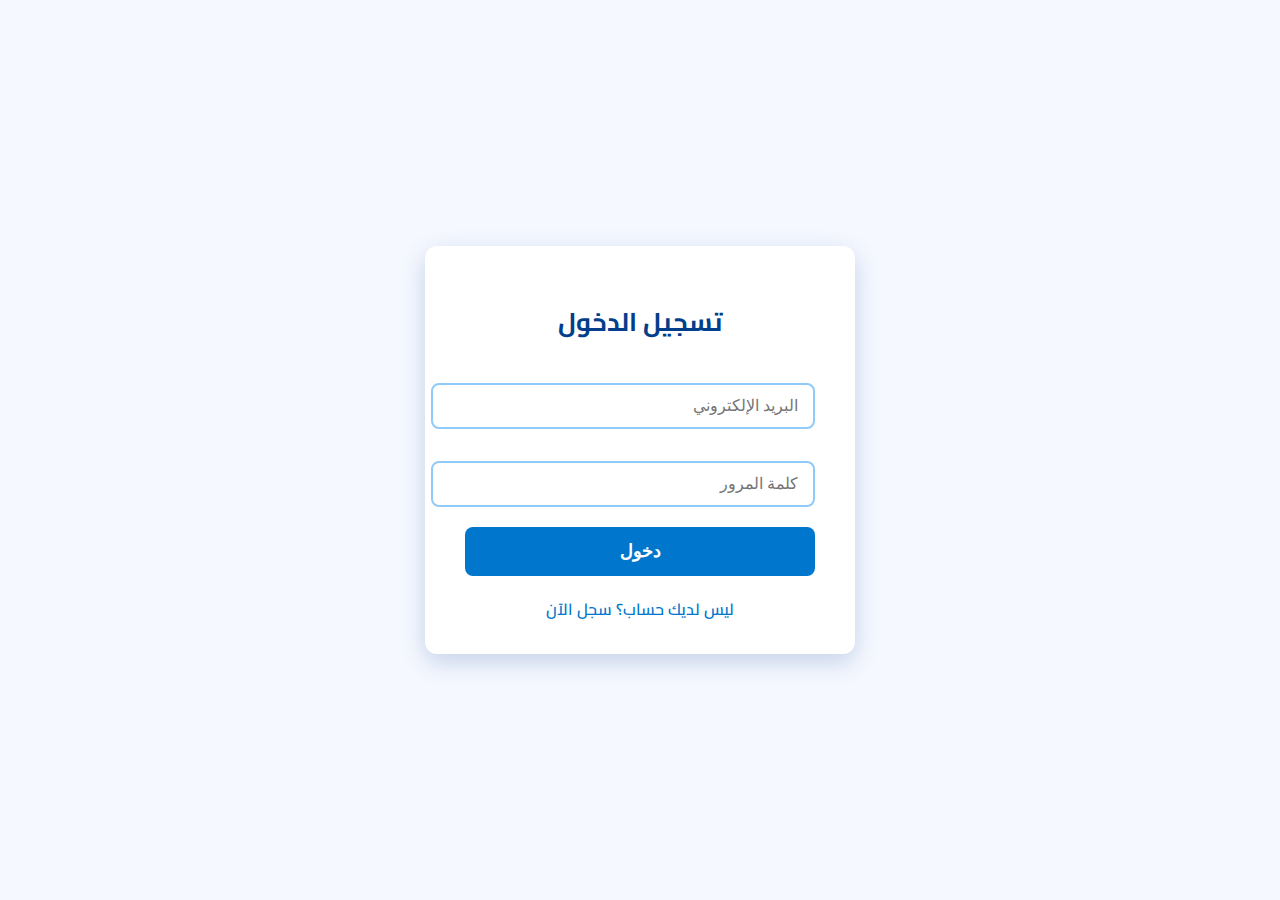
<file: index.html>
<!DOCTYPE html>
<html lang="ar" dir="rtl">
<head>
  <meta charset="UTF-8" />
  <meta name="viewport" content="width=device-width, initial-scale=1" />
  <title>منصة إدوفيا - تسجيل الدخول والتسجيل</title>
  <link rel="stylesheet" href="css/style.css">
</head>
<body class="auth-body">
  <div class="auth-container" id="auth-container">
    <h2 id="form-title">تسجيل الدخول</h2>
    <div class="message" id="message"></div>
    <form id="auth-form">
      <input type="email" id="email" placeholder="البريد الإلكتروني" required />
      <input type="password" id="password" placeholder="كلمة المرور" required />
      <button type="submit" id="submit-btn">دخول</button>
    </form>
    <div class="toggle-link" id="toggle-form">ليس لديك حساب؟ سجل الآن</div>
  </div>

  <script src="js/auth.js"></script>
</body>
</html>
</file>
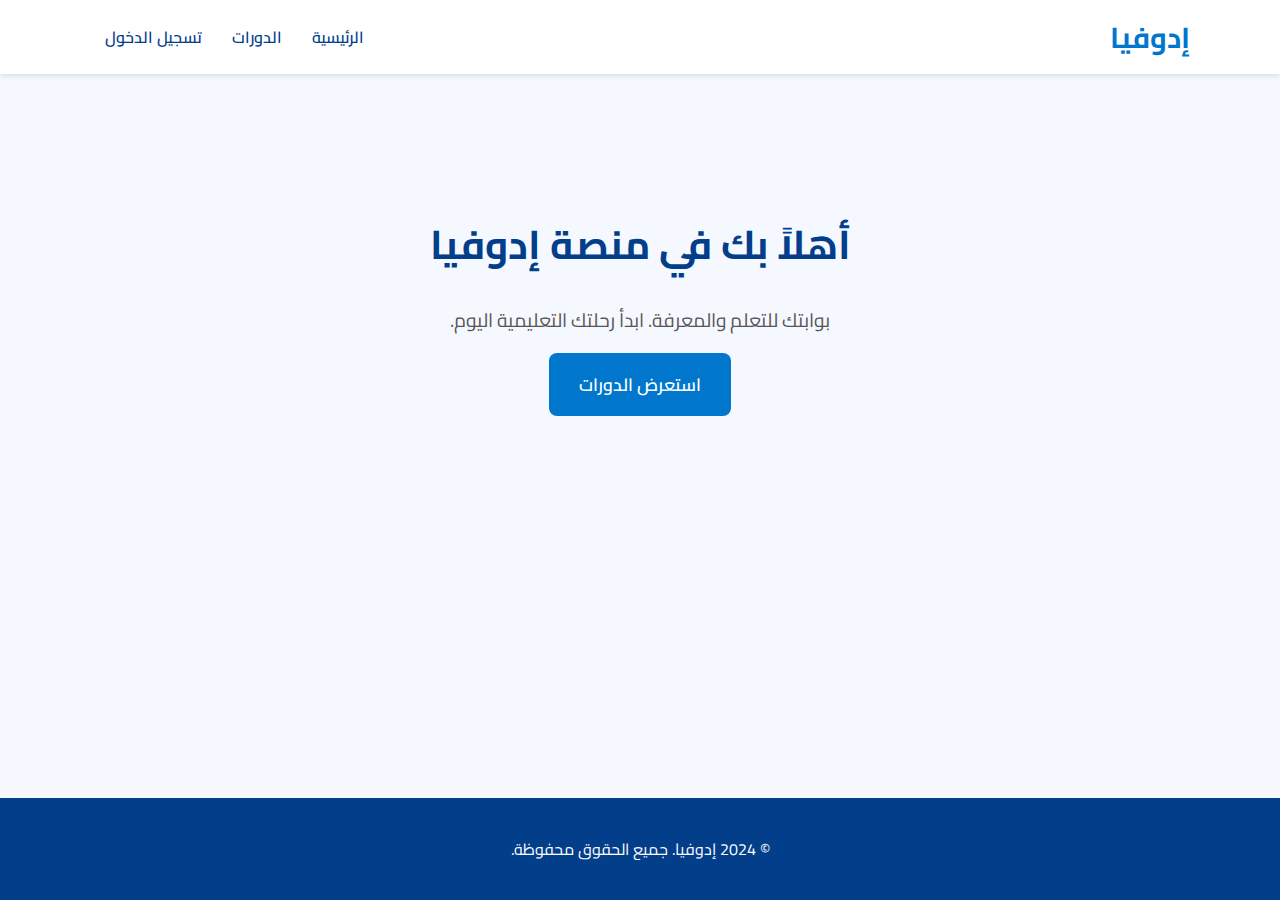
<file: landing.html>
<!DOCTYPE html>
<html lang="ar" dir="rtl">
<head>
  <meta charset="UTF-8">
  <meta name="viewport" content="width=device-width, initial-scale=1.0">
  <title>منصة إدوفيا - الرئيسية</title>
  <link rel="stylesheet" href="css/style.css">
</head>
<body>

  <header class="main-header">
    <div class="container">
      <h1 class="logo">إدوفيا</h1>
      <nav class="main-nav">
        <ul>
          <li><a href="landing.html">الرئيسية</a></li>
          <li><a href="courses.html">الدورات</a></li>
          <li><a href="index.html">تسجيل الدخول</a></li>
        </ul>
      </nav>
    </div>
  </header>

  <main>
    <section class="hero">
      <div class="container">
        <h2>أهلاً بك في منصة إدوفيا</h2>
        <p>بوابتك للتعلم والمعرفة. ابدأ رحلتك التعليمية اليوم.</p>
        <a href="courses.html" class="btn-primary">استعرض الدورات</a>
      </div>
    </section>
  </main>

  <footer class="main-footer">
    <div class="container">
      <p>&copy; 2024 إدوفيا. جميع الحقوق محفوظة.</p>
    </div>
  </footer>

</body>
</html>
</file>
<file: css/style.css>
/* خطوط وألوان */
@import url('https://fonts.googleapis.com/css2?family=Cairo&display=swap');

/* الأنماط العامة */
body {
  font-family: 'Cairo', sans-serif;
  background: #f5f8ff;
  margin: 0;
  padding: 0;
  color: #333;
  display: flex;
  flex-direction: column;
  min-height: 100vh;
}

.container {
  width: 90%;
  max-width: 1100px;
  margin: 0 auto;
}

/* نمط صفحة تسجيل الدخول */
.auth-body {
  display: flex;
  justify-content: center;
  align-items: center;
  height: 100vh;
  background: #f5f8ff;
}

.auth-container {
  background: white;
  padding: 30px 40px;
  border-radius: 12px;
  box-shadow: 0 8px 25px rgba(2, 62, 138, 0.2);
  width: 350px;
  max-width: 90vw;
  text-align: center;
  color: #023e8a;
}
.auth-container h2 {
  margin-bottom: 25px;
  font-weight: 700;
  font-size: 1.6rem;
}
.auth-container input[type="email"],
.auth-container input[type="password"],
.auth-container input[type="text"] {
  width: 100%;
  padding: 12px 15px;
  margin: 12px 0 20px;
  border: 2px solid #90caf9;
  border-radius: 8px;
  font-size: 1rem;
  transition: border-color 0.3s;
}
.auth-container input:focus {
  outline: none;
  border-color: #0077cc;
  box-shadow: 0 0 6px #0077ccaa;
}
.auth-container button {
  background-color: #0077cc;
  color: white;
  border: none;
  padding: 14px;
  width: 100%;
  font-size: 1.1rem;
  border-radius: 8px;
  cursor: pointer;
  transition: background-color 0.3s;
  font-weight: 600;
}
.auth-container button:hover {
  background-color: #005fa3;
}
.toggle-link {
  margin-top: 18px;
  color: #0077cc;
  cursor: pointer;
  font-weight: 600;
  user-select: none;
}
.toggle-link:hover {
  text-decoration: underline;
}
.message {
  margin-bottom: 15px;
  font-weight: 600;
  color: #d00000;
}

/* Header */
.main-header {
  background: white;
  box-shadow: 0 2px 5px rgba(0,0,0,0.1);
  padding: 10px 0;
  width: 100%;
}
.main-header .container {
  display: flex;
  justify-content: space-between;
  align-items: center;
}
.logo {
  color: #0077cc;
  font-size: 1.8rem;
  font-weight: 700;
  margin: 0;
}
.main-nav ul {
  margin: 0;
  padding: 0;
  list-style: none;
  display: flex;
}
.main-nav a {
  color: #023e8a;
  text-decoration: none;
  font-size: 1rem;
  padding: 10px 15px;
  font-weight: 600;
  transition: color 0.3s;
}
.main-nav a:hover, .main-nav a.active {
  color: #0077cc;
}

/* Main Content */
main {
  flex: 1;
  padding: 40px 0;
}
.hero {
  text-align: center;
  padding: 60px 0;
}
.hero h2 {
  font-size: 2.5rem;
  color: #023e8a;
  margin-bottom: 20px;
}
.hero p {
  font-size: 1.2rem;
  color: #555;
  margin-bottom: 30px;
}
.btn-primary {
  background-color: #0077cc;
  color: white;
  padding: 15px 30px;
  text-decoration: none;
  border-radius: 8px;
  font-size: 1.1rem;
  font-weight: 600;
  transition: background-color 0.3s;
}
.btn-primary:hover {
  background-color: #005fa3;
}

/* Footer */
.main-footer {
  background: #023e8a;
  color: white;
  text-align: center;
  padding: 20px 0;
  width: 100%;
}

/* Dashboard */
.dashboard-header {
  text-align: right;
  margin-bottom: 40px;
}
.dashboard-header h2 {
  font-size: 2.2rem;
  color: #023e8a;
  margin-bottom: 5px;
}
.dashboard-header p {
  font-size: 1.1rem;
  color: #555;
}

.courses-grid h3 {
  font-size: 1.8rem;
  color: #023e8a;
  margin-bottom: 25px;
  text-align: right;
  border-bottom: 2px solid #0077cc;
  padding-bottom: 10px;
}

.grid-container {
  display: grid;
  grid-template-columns: repeat(auto-fill, minmax(300px, 1fr));
  gap: 25px;
  text-align: right;
}

.course-card {
  background: white;
  border-radius: 12px;
  box-shadow: 0 5px 15px rgba(0,0,0,0.08);
  overflow: hidden;
  transition: transform 0.3s, box-shadow 0.3s;
}
.course-card:hover {
  transform: translateY(-5px);
  box-shadow: 0 8px 25px rgba(0,0,0,0.12);
}
.course-card img {
  width: 100%;
  height: 180px;
  object-fit: cover;
  background-color: #eee; /* Placeholder color */
}
.course-card h4 {
  font-size: 1.3rem;
  color: #023e8a;
  margin: 20px 20px 10px;
}
.course-card p {
  font-size: 0.95rem;
  color: #555;
  padding: 0 20px;
  line-height: 1.6;
  margin-bottom: 20px;
}
.course-card .btn-primary {
  display: block;
  width: calc(100% - 40px);
  margin: 0 auto 20px;
  text-align: center;
}
</file>
